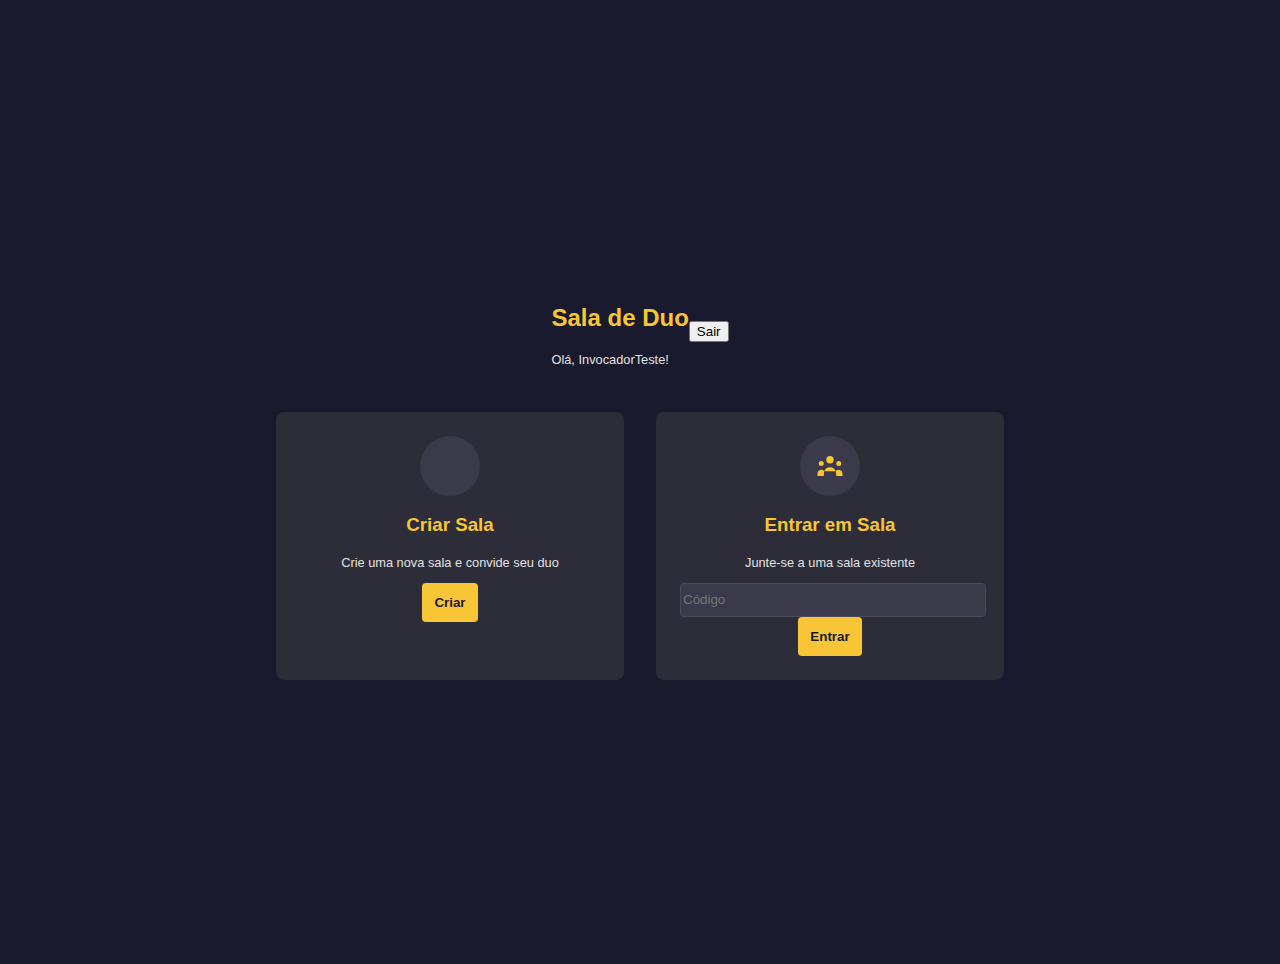
<file: pages/lobby.html>
<!DOCTYPE html>
<html lang="pt-br">
<head>
    <meta charset="UTF-8">
    <meta name="viewport" content="width=device-width, initial-scale=1.0">
    <title>Lobby - TFT Duo Chat</title>
    <link rel="stylesheet" href="../assets/css/globals.css">
</head>
<body class="lobby-screen">
    <div class="header">
        <div>
            <h2>Sala de Duo</h2>
            <p id="welcomeUser">Olá, Invocador!</p>
        </div>
        <button id="logoutBtn" class="btn-text">Sair</button>
    </div>

    <div class="lobby-options">
        <div class="lobby-card">
            <div class="card-icon">
                <svg viewBox="0 0 24 24">
                    <path d="M12 6v6m0 0v6m0-6h6m-6 0H6"/>
                </svg>
            </div>
            <h3>Criar Sala</h3>
            <p>Crie uma nova sala e convide seu duo</p>
            <button id="createRoomBtn" class="btn-primary">Criar</button>
        </div>

        <div class="lobby-card">
            <div class="card-icon">
                <svg viewBox="0 0 24 24">
                    <path d="M17 20h5v-2a3 3 0 00-5.356-1.857M17 20H7m10 0v-2c0-.656-.126-1.283-.356-1.857M7 20H2v-2a3 3 0 015.356-1.857M7 20v-2c0-.656.126-1.283.356-1.857m0 0a5.002 5.002 0 019.288 0M15 7a3 3 0 11-6 0 3 3 0 016 0zm6 3a2 2 0 11-4 0 2 2 0 014 0zM7 10a2 2 0 11-4 0 2 2 0 014 0z"/>
                </svg>
            </div>
            <h3>Entrar em Sala</h3>
            <p>Junte-se a uma sala existente</p>
            <input type="text" id="roomCode" placeholder="Código" maxlength="6">
            <button id="joinRoomBtn" class="btn-primary">Entrar</button>
        </div>
    </div>
    
    <div id="lobbyMessage" class="message"></div>

    <script src="../js/app.js"></script>
</body>
</html>
</file>
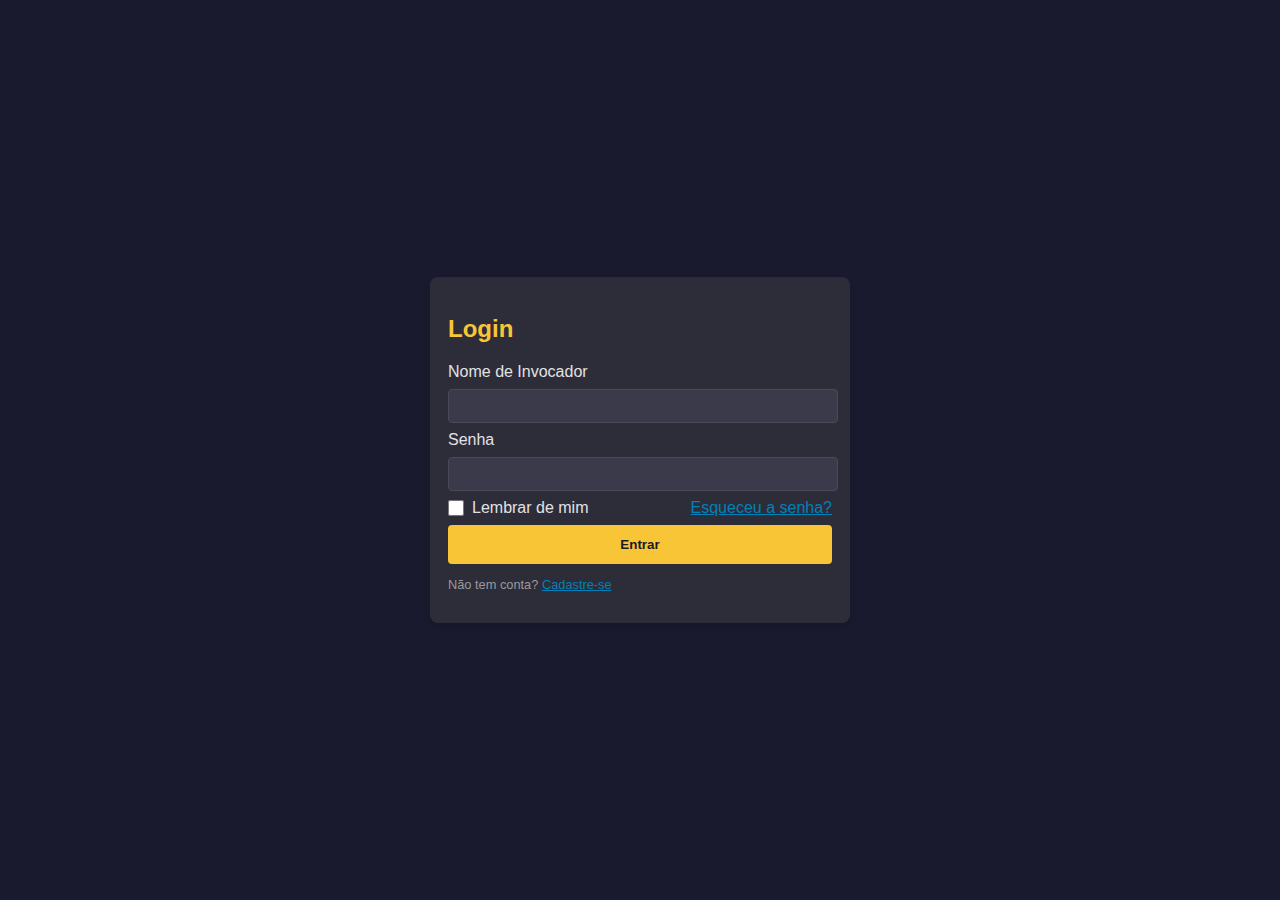
<file: pages/login.html>
<!DOCTYPE html>
<html lang="pt-br">
<head>
    <meta charset="UTF-8">
    <meta name="viewport" content="width=device-width, initial-scale=1.0">
    <title>Login - TFT Duo Chat</title>
    <link rel="stylesheet" href="../assets/css/globals.css">
</head>
<body>
    <div class="auth-container">
        <h2>Login</h2>
        
        <form id="loginForm">
            <label for="username">Nome de Invocador</label>
            <input type="text" id="username" required>
        
            <label for="password">Senha</label>
            <input type="password" id="password" required>

            <label class="checkbox-login-label">
                <input type="checkbox" id="remember">
                Lembrar de mim
                <a href="#" class="text-link">Esqueceu a senha?</a>
            </label>

            <button type="submit" class="btn-primary">Entrar</button> 
        </form>

        <p class="auth-footer">Não tem conta? <a href="register.html" class="text-link">Cadastre-se</a></p>
    </div>

    <script src="../js/auth.js"></script>
</body>
</html>
</file>
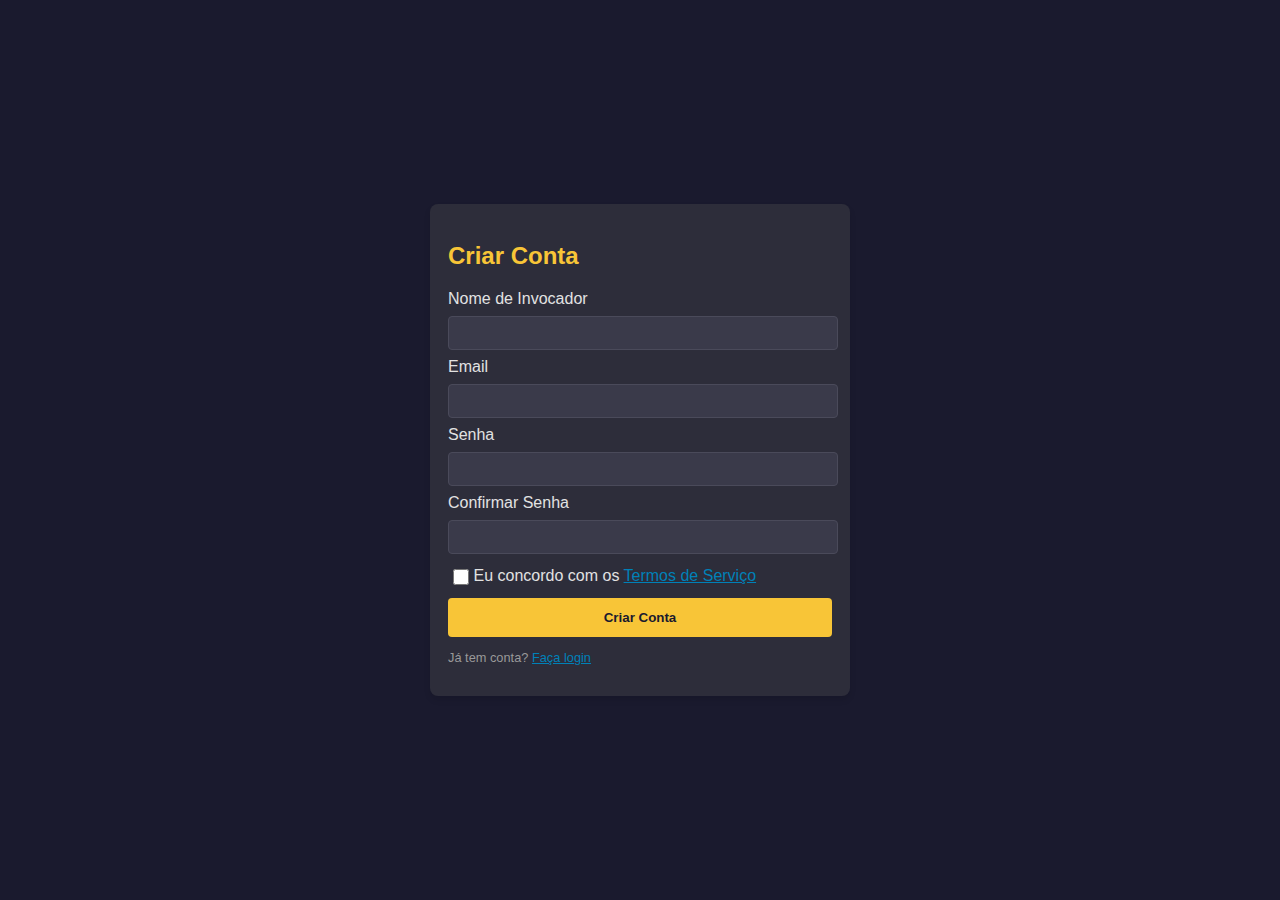
<file: pages/register.html>
<!DOCTYPE html>
<html lang="pt-br">
<head>
    <meta charset="UTF-8">
    <meta name="viewport" content="width=device-width, initial-scale=1.0">
    <title>Registro - TFT Duo Chat</title>
    <link rel="stylesheet" href="../assets/css/globals.css">
</head>
<body>
    <div class="auth-container">
        <h2>Criar Conta</h2>
        
        <form id="registerForm">
            <label for="summonerName">Nome de Invocador</label>
            <input type="text" id="summonerName" required>
            
            <label for="email">Email</label>
            <input type="email" id="email" required>
            
            <label for="regPassword">Senha</label>
            <input type="password" id="regPassword" required>
        
            <label for="confirmPassword">Confirmar Senha</label>
            <input type="password" id="confirmPassword" required>

            <label class="checkbox-register-label">
                <input type="checkbox" id="terms" required> 
                Eu concordo com os <a href="#" class="text-link">Termos de Serviço</a>
            </label>

            <button type="submit" class="btn-primary">Criar Conta</button>
        </form>

        <p class="auth-footer">Já tem conta? <a href="login.html" class="text-link">Faça login</a></p>
    </div>

    <script src="../js/auth.js"></script>
</body>
</html>
</file>
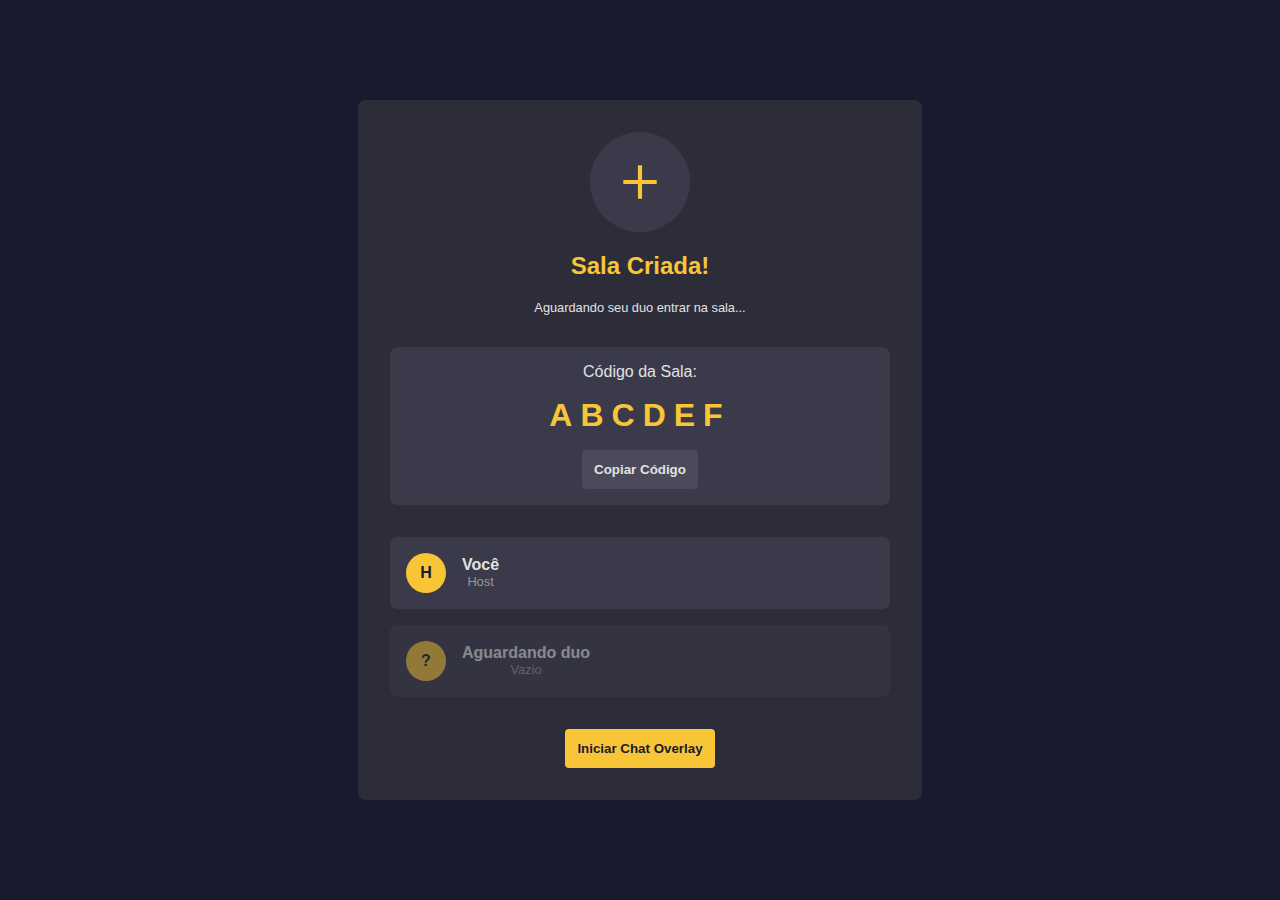
<file: pages/waiting.html>
<!DOCTYPE html>
<html lang="pt-br">
<head>
    <meta charset="UTF-8">
    <meta name="viewport" content="width=device-width, initial-scale=1.0">
    <title>Aguardando Duo - TFT Duo Chat</title>
    <link rel="stylesheet" href="../assets/css/globals.css">
</head>
<body class="waiting-screen">
    <div class="waiting-container">
        <div class="waiting-icon">
            <svg viewBox="0 0 24 24">
                <path d="M12 4v16m8-8H4"/>
            </svg>
        </div>
        <h2>Sala Criada!</h2>
        <p>Aguardando seu duo entrar na sala...</p>
        
        <div class="room-code-container">
            <div>Código da Sala:</div>
            <div id="shareRoomCode" class="room-code">ABCDEF</div>
            <button id="copyCodeBtn" class="btn-secondary">Copiar Código</button>
        </div>
        
        <div class="room-users">
            <div class="user-card host">
                <div class="user-avatar">H</div>
                <div>
                    <div class="username" id="hostUsername">Você</div>
                    <div class="user-role">Host</div>
                </div>
            </div>
            
            <div class="user-card guest">
                <div class="user-avatar">?</div>
                <div>
                    <div class="username">Aguardando duo</div>
                    <div class="user-role">Vazio</div>
                </div>
            </div>
        </div>
        
        <button id="startChatBtn" class="btn-primary">Iniciar Chat Overlay</button>
    </div>

    <script src="../js/app.js"></script>
</body>
</html>
</file>
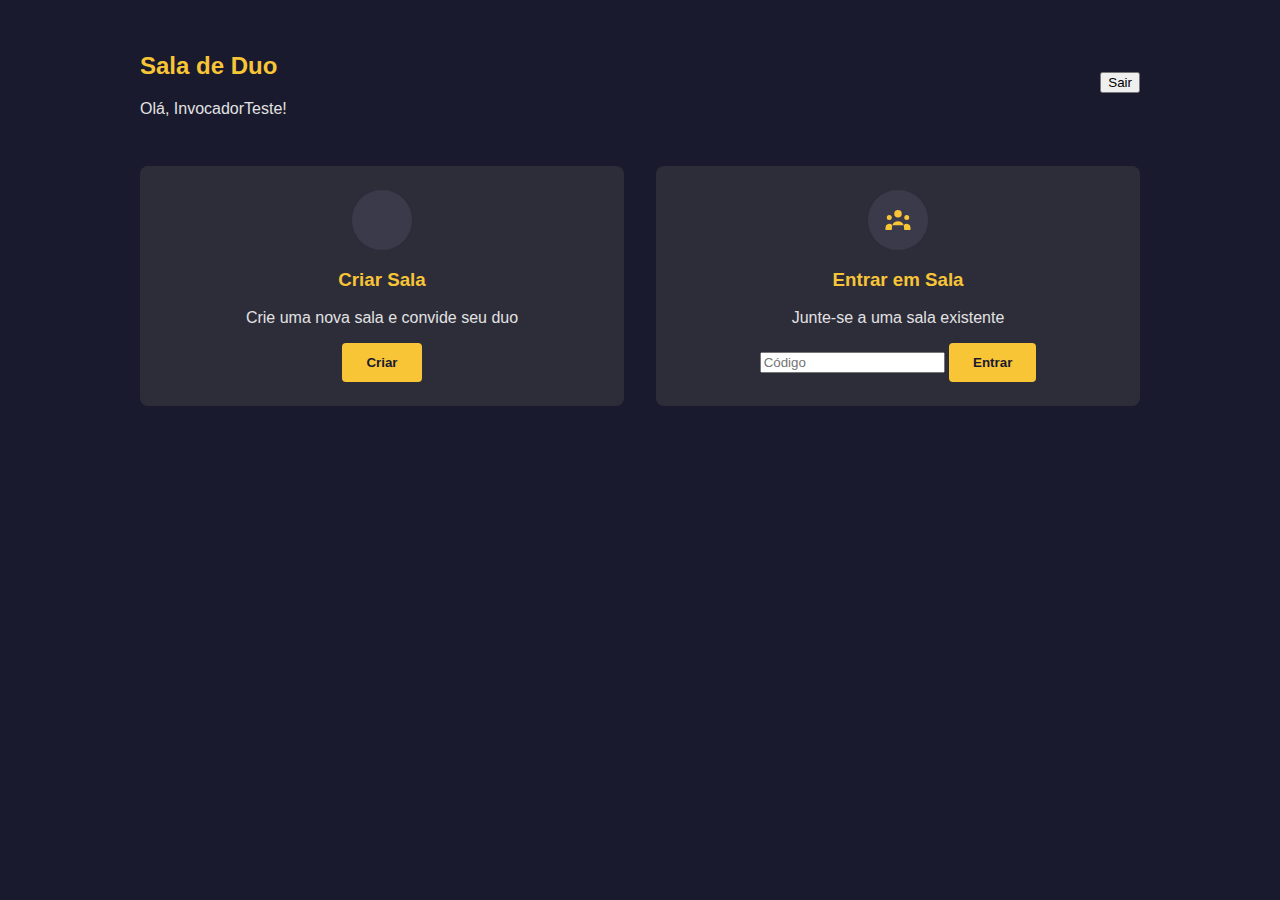
<file: tft chat/lobby.html>
<!DOCTYPE html>
<html lang="pt-br">
<head>
    <meta charset="UTF-8">
    <meta name="viewport" content="width=device-width, initial-scale=1.0">
    <title>Lobby - TFT Duo Chat</title>
    <link rel="stylesheet" href="css/styles.css">
</head>
<body class="lobby-screen">
    <div class="header">
        <div>
            <h2>Sala de Duo</h2>
            <p id="welcomeUser">Olá, Invocador!</p>
        </div>
        <button id="logoutBtn" class="btn-text">Sair</button>
    </div>
    
    <div class="lobby-options">
        <div class="lobby-card">
            <div class="card-icon">
                <svg viewBox="0 0 24 24">
                    <path d="M12 6v6m0 0v6m0-6h6m-6 0H6"/>
                </svg>
            </div>
            <h3>Criar Sala</h3>
            <p>Crie uma nova sala e convide seu duo</p>
            <button id="createRoomBtn" class="btn-primary">Criar</button>
        </div>
        
        <div class="lobby-card">
            <div class="card-icon">
                <svg viewBox="0 0 24 24">
                    <path d="M17 20h5v-2a3 3 0 00-5.356-1.857M17 20H7m10 0v-2c0-.656-.126-1.283-.356-1.857M7 20H2v-2a3 3 0 015.356-1.857M7 20v-2c0-.656.126-1.283.356-1.857m0 0a5.002 5.002 0 019.288 0M15 7a3 3 0 11-6 0 3 3 0 016 0zm6 3a2 2 0 11-4 0 2 2 0 014 0zM7 10a2 2 0 11-4 0 2 2 0 014 0z"/>
                </svg>
            </div>
            <h3>Entrar em Sala</h3>
            <p>Junte-se a uma sala existente</p>
            <input type="text" id="roomCode" placeholder="Código" maxlength="6">
            <button id="joinRoomBtn" class="btn-primary">Entrar</button>
        </div>
    </div>
    
    <div id="lobbyMessage" class="message"></div>

    <script src="js/app.js"></script>
</body>
</html>
</file>
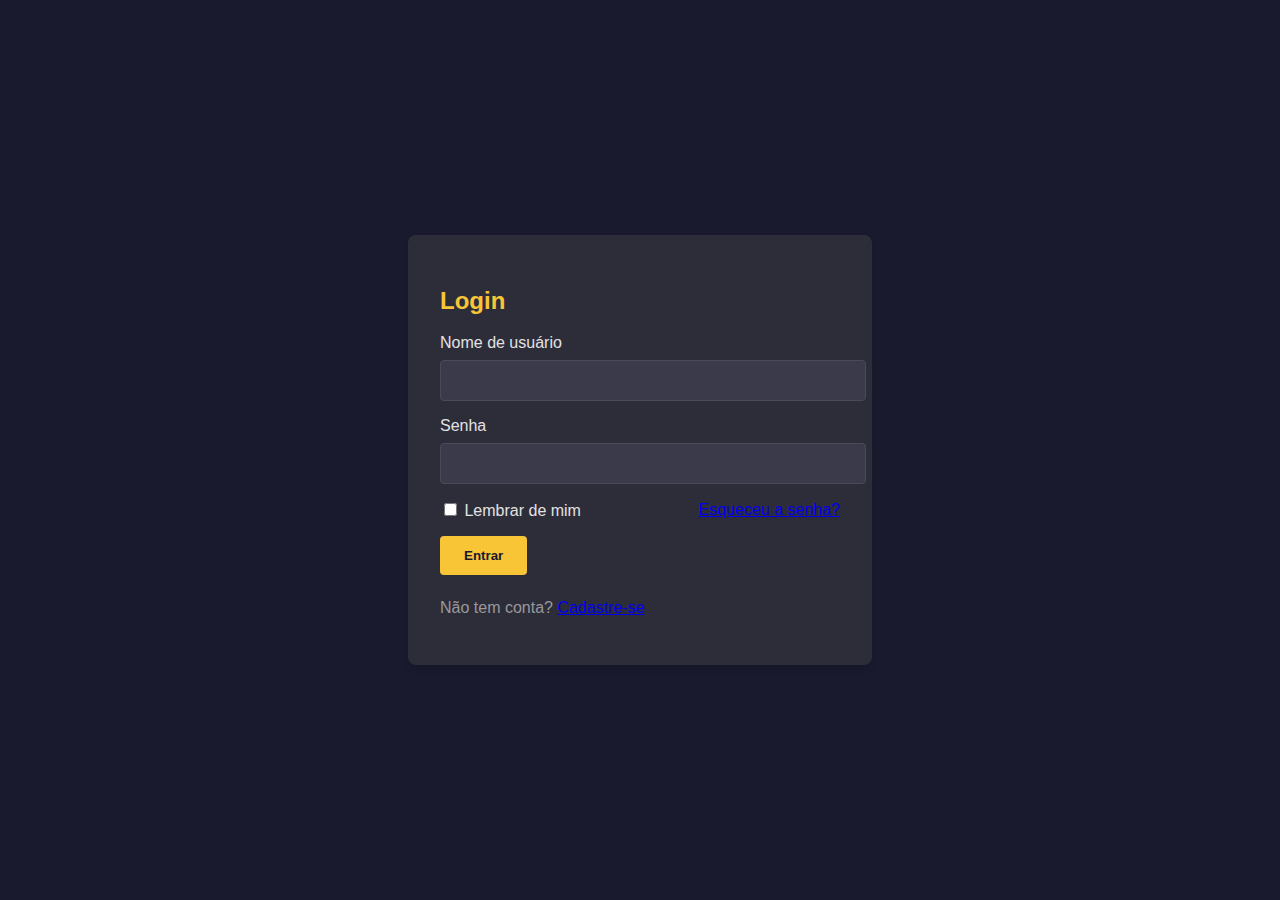
<file: tft chat/login.html>
<!DOCTYPE html>
<html lang="pt-br">
<head>
    <meta charset="UTF-8">
    <meta name="viewport" content="width=device-width, initial-scale=1.0">
    <title>Login - TFT Duo Chat</title>
    <link rel="stylesheet" href="css/styles.css">
</head>
<body class="auth-screen">
    <div class="auth-container">
        <h2>Login</h2>
        
        <form id="loginForm">
            <div class="form-group">
                <label for="username">Nome de usuário</label>
                <input type="text" id="username" required>
            </div>
            
            <div class="form-group">
                <label for="password">Senha</label>
                <input type="password" id="password" required>
            </div>
            
            <div class="form-options">
                <div>
                    <input type="checkbox" id="remember">
                    <label for="remember">Lembrar de mim</label>
                </div>
                <a href="#" class="text-link">Esqueceu a senha?</a>
            </div>
            
            <button type="submit" class="btn-primary">Entrar</button>
        </form>
        
        <p class="auth-footer">Não tem conta? <a href="register.html" class="text-link">Cadastre-se</a></p>
    </div>

    <script src="js/auth.js"></script>
</body>
</html>
</file>
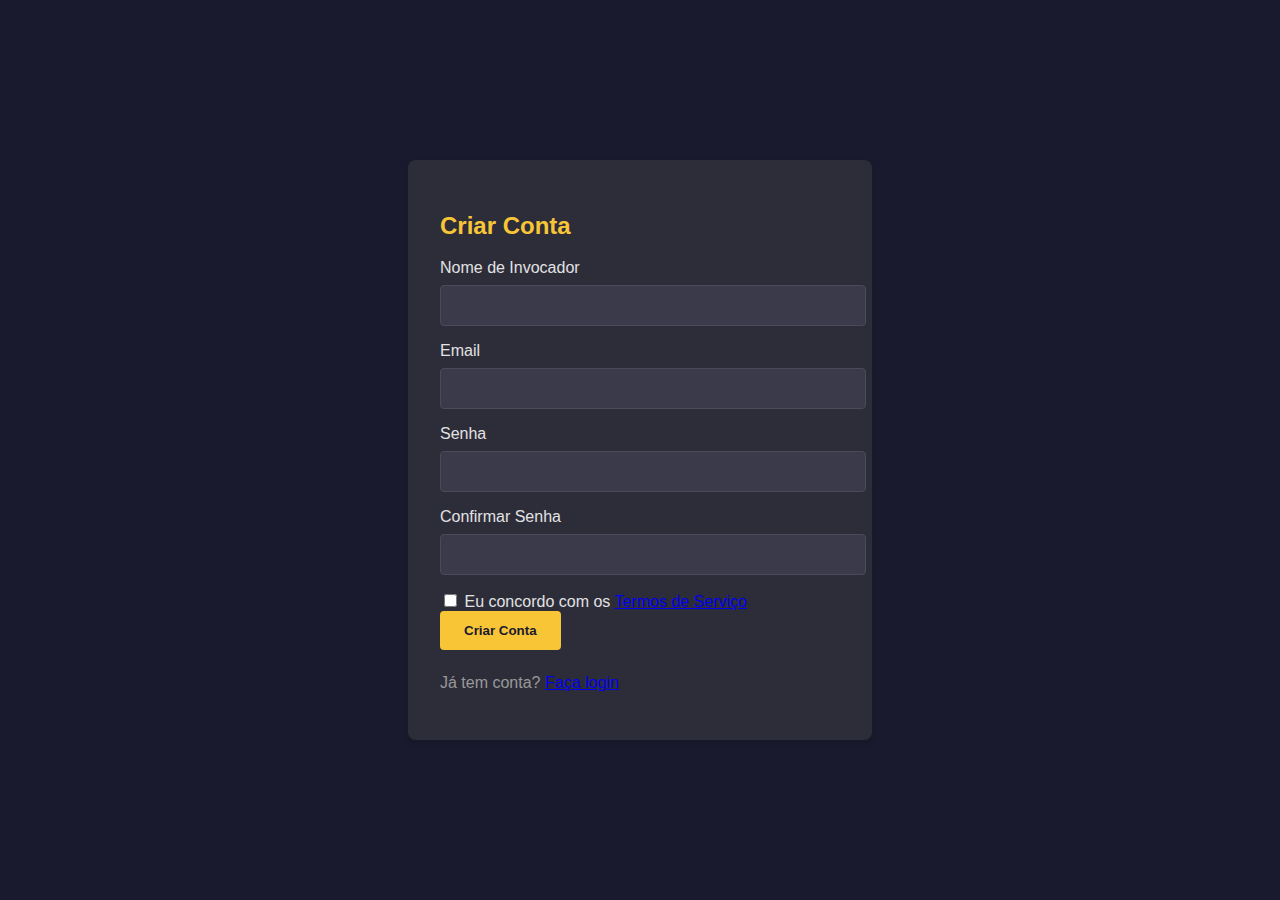
<file: tft chat/register.html>
<!DOCTYPE html>
<html lang="pt-br">
<head>
    <meta charset="UTF-8">
    <meta name="viewport" content="width=device-width, initial-scale=1.0">
    <title>Registro - TFT Duo Chat</title>
    <link rel="stylesheet" href="css/styles.css">
</head>
<body class="auth-screen">
    <div class="auth-container">
        <h2>Criar Conta</h2>
        
        <form id="registerForm">
            <div class="form-group">
                <label for="summonerName">Nome de Invocador</label>
                <input type="text" id="summonerName" required>
            </div>
            
            <div class="form-group">
                <label for="email">Email</label>
                <input type="email" id="email" required>
            </div>
            
            <div class="form-group">
                <label for="regPassword">Senha</label>
                <input type="password" id="regPassword" required>
            </div>
            
            <div class="form-group">
                <label for="confirmPassword">Confirmar Senha</label>
                <input type="password" id="confirmPassword" required>
            </div>
            
            <div class="form-checkbox">
                <input type="checkbox" id="terms" required>
                <label for="terms">Eu concordo com os <a href="#" class="text-link">Termos de Serviço</a></label>
            </div>
            
            <button type="submit" class="btn-primary">Criar Conta</button>
        </form>
        
        <p class="auth-footer">Já tem conta? <a href="login.html" class="text-link">Faça login</a></p>
    </div>

    <script src="js/auth.js"></script>
</body>
</html>
</file>
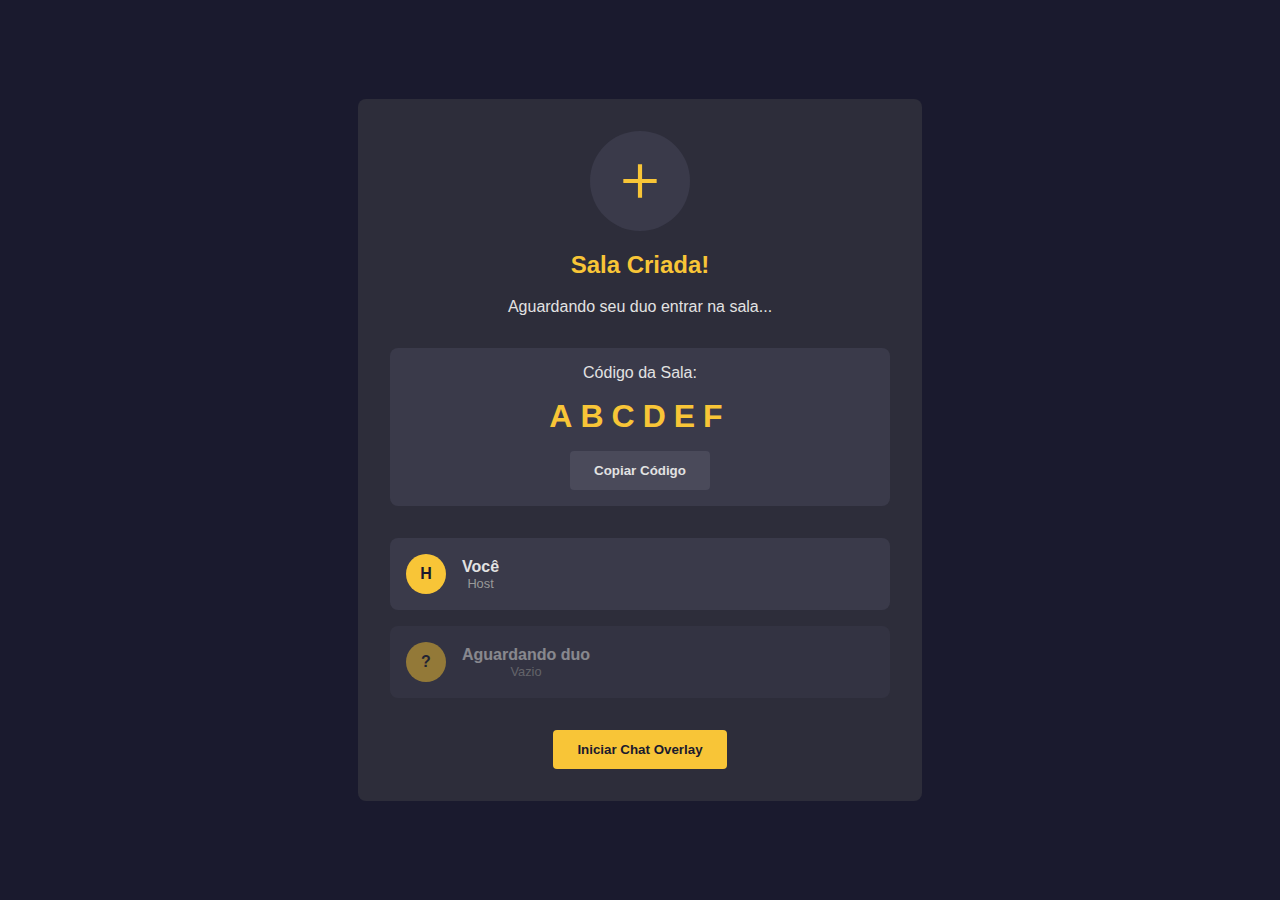
<file: tft chat/waiting.html>
<!DOCTYPE html>
<html lang="pt-br">
<head>
    <meta charset="UTF-8">
    <meta name="viewport" content="width=device-width, initial-scale=1.0">
    <title>Aguardando Duo - TFT Duo Chat</title>
    <link rel="stylesheet" href="css/styles.css">
</head>
<body class="waiting-screen">
    <div class="waiting-container">
        <div class="waiting-icon">
            <svg viewBox="0 0 24 24">
                <path d="M12 4v16m8-8H4"/>
            </svg>
        </div>
        <h2>Sala Criada!</h2>
        <p>Aguardando seu duo entrar na sala...</p>
        
        <div class="room-code-container">
            <div>Código da Sala:</div>
            <div id="shareRoomCode" class="room-code">ABCDEF</div>
            <button id="copyCodeBtn" class="btn-secondary">Copiar Código</button>
        </div>
        
        <div class="room-users">
            <div class="user-card host">
                <div class="user-avatar">H</div>
                <div>
                    <div class="username" id="hostUsername">Você</div>
                    <div class="user-role">Host</div>
                </div>
            </div>
            
            <div class="user-card guest">
                <div class="user-avatar">?</div>
                <div>
                    <div class="username">Aguardando duo</div>
                    <div class="user-role">Vazio</div>
                </div>
            </div>
        </div>
        
        <button id="startChatBtn" class="btn-primary">Iniciar Chat Overlay</button>
    </div>

    <script src="js/app.js"></script>
</body>
</html>
</file>
<file: assets/css/globals.css>
body {
    font-family: Segoe UI, Tahoma, Geneva, Verdana, sans-serif;
    display: flex;
    align-items: center;
    justify-content: center;
    flex-direction: column;
    height: 100vh;
    margin: 0;
    color: #e2e2e2;
    background-color: #1a1a2e;
}

h1, h2, h3 {
    color: #f8c537;
}

h2 {
    font-size: clamp(1.5rem, 1.6vw, 2.5rem);
}

p {
    font-size: clamp(0.8rem, 1vw, 1.25rem);
}

.btn-primary {
    background-color: #f8c537;
    color: #1a1a2e;
    border: none;
    padding: 0.75rem;
    border-radius: 4px;
    cursor: pointer;
    font-weight: 600;
    transition: background-color 0.3s;
}

.btn-primary:hover {
    background-color: #e6b422;
}

.btn-secondary {
    background-color: #4a4a5a;
    color: #e2e2e2;
    border: none;
    padding: 0.75rem;
    border-radius: 4px;
    cursor: pointer;
    font-weight: 600;
    transition: background-color 0.3s;
}

.btn-secondary:hover {
    background-color: #3a3a4a;
}

.auth-container {
    background-color: #2d2d3a;
    padding: 18px;
    border-radius: 8px;
    min-width: 30%;
    box-shadow: 0 4px 6px rgba(0, 0, 0, 0.1);     
}

#loginForm {
    display: flex;
    flex-direction: column;
    gap: clamp(0.5rem, 0.6vw, 1.5rem);
}

#registerForm {
    display: flex;
    flex-direction: column;
    gap: clamp(0.5rem, 0.6vw, 1.5rem);
}

.form-group label {
    display: block;
    margin-bottom: 0.5rem;
    font-weight: 500;
}

input {
    width: 100%;
    height: 30px;
    border-radius: 4px;
    border: 1px solid #4a4a5a;
    background-color: #3a3a4a;
    color: #e2e2e2;
}

input[type="checkbox"] {
    margin: 0;
    padding: 0;
    width: 16px;
    height: 16px;
    vertical-align: middle;
}

.checkbox-login-label {
    display: inline-flex;
    align-items: center;
    width: 100%; 
}

.checkbox-register-label {
    margin: clamp(0.1rem, 0.4vw, 1rem);
}

.checkbox-login-label input {
    margin-right: 0.5rem;
}

.text-link {
    margin-left: auto;
    color: #0081b8;
}

.form-options {
    display: flex;
    justify-content: space-between;
    align-items: center;
}

.auth-footer {
    margin: 2;
    color: #999;
}

.lobby-screen {
    padding: 2rem;
    max-width: 1000px;
    margin: 0 auto;
}

.header {
    display: flex;
    justify-content: space-between;
    align-items: center;
    margin-bottom: 2rem;
}

.lobby-options {
    display: flex;
    gap: 2rem;
    flex-wrap: wrap;
}

.lobby-card {
    flex: 1;
    min-width: 300px;
    background-color: #2d2d3a;
    padding: 1.5rem;
    border-radius: 8px;
    text-align: center;
    transition: transform 0.3s;
}

.lobby-card:hover {
    transform: translateY(-5px);
}

.card-icon {
    width: 60px;
    height: 60px;
    margin: 0 auto 1rem;
    background-color: #3a3a4a;
    border-radius: 50%;
    display: flex;
    align-items: center;
    justify-content: center;
}

.card-icon svg {
    width: 30px;
    height: 30px;
    fill: #f8c537;
}

.waiting-screen {
    display: flex;
    align-items: center;
    justify-content: center;
    height: 100vh;
    background-color: #1a1a2e;
}

.waiting-container {
    background-color: #2d2d3a;
    padding: 2rem;
    border-radius: 8px;
    width: 100%;
    max-width: 500px;
    text-align: center;
}

.waiting-icon {
    width: 100px;
    height: 100px;
    margin: 0 auto 1rem;
    background-color: #3a3a4a;
    border-radius: 50%;
    display: flex;
    align-items: center;
    justify-content: center;
}

.waiting-icon svg {
    width: 50px;
    height: 50px;
    stroke: #f8c537;
    stroke-width: 2;
}

.room-code-container {
    background-color: #3a3a4a;
    padding: 1rem;
    border-radius: 8px;
    margin: 2rem 0;
}

.room-code {
    font-size: 2rem;
    letter-spacing: 0.5rem;
    font-weight: bold;
    color: #f8c537;
    margin: 1rem 0;
}

.room-users {
    display: flex;
    flex-direction: column;
    gap: 1rem;
    margin: 2rem 0;
}

.user-card {
    display: flex;
    align-items: center;
    gap: 1rem;
    padding: 1rem;
    border-radius: 8px;
    background-color: #3a3a4a;
}

.host {
    background-color: #3a3a4a;
}

.guest {
    background-color: #3a3a4a;
    opacity: 0.5;
}

.user-avatar {
    width: 40px;
    height: 40px;
    background-color: #f8c537;
    color: #1a1a2e;
    border-radius: 50%;
    display: flex;
    align-items: center;
    justify-content: center;
    font-weight: bold;
}

.username {
    font-weight: 600;
}

.user-role {
    font-size: 0.8rem;
    color: #999;
}
</file>
<file: tft chat/css/styles.css>
/* Estilos Globais */
body {
    font-family: 'Segoe UI', Tahoma, Geneva, Verdana, sans-serif;
    margin: 0;
    padding: 0;
    color: #e2e2e2;
    background-color: #1a1a2e;
}

.container {
    max-width: 500px;
    margin: 0 auto;
    padding: 2rem;
    text-align: center;
}

h1, h2, h3 {
    color: #f8c537;
}

.btn-primary {
    background-color: #f8c537;
    color: #1a1a2e;
    border: none;
    padding: 0.75rem 1.5rem;
    border-radius: 4px;
    cursor: pointer;
    font-weight: 600;
    transition: background-color 0.3s;
}

.btn-primary:hover {
    background-color: #e6b422;
}

.btn-secondary {
    background-color: #4a4a5a;
    color: #e2e2e2;
    border: none;
    padding: 0.75rem 1.5rem;
    border-radius: 4px;
    cursor: pointer;
    font-weight: 600;
    transition: background-color 0.3s;
}

.btn-secondary:hover {
    background-color: #3a3a4a;
}

/* Estilos das telas específicas */
.welcome-screen {
    display: flex;
    align-items: center;
    justify-content: center;
    height: 100vh;
}

.auth-screen {
    display: flex;
    align-items: center;
    justify-content: center;
    height: 100vh;
    background-color: #1a1a2e;
}

.auth-container {
    background-color: #2d2d3a;
    padding: 2rem;
    border-radius: 8px;
    width: 100%;
    max-width: 400px;
    box-shadow: 0 4px 6px rgba(0, 0, 0, 0.1);
}

.form-group {
    margin-bottom: 1rem;
    text-align: left;
}

.form-group label {
    display: block;
    margin-bottom: 0.5rem;
    font-weight: 500;
}

.form-group input {
    width: 100%;
    padding: 0.75rem;
    border-radius: 4px;
    border: 1px solid #4a4a5a;
    background-color: #3a3a4a;
    color: #e2e2e2;
}

.form-options {
    display: flex;
    justify-content: space-between;
    align-items: center;
    margin: 1rem 0;
}

.auth-footer {
    margin-top: 1.5rem;
    color: #999;
}

.lobby-screen {
    padding: 2rem;
    max-width: 1000px;
    margin: 0 auto;
}

.header {
    display: flex;
    justify-content: space-between;
    align-items: center;
    margin-bottom: 2rem;
}

.lobby-options {
    display: flex;
    gap: 2rem;
    flex-wrap: wrap;
}

.lobby-card {
    flex: 1;
    min-width: 300px;
    background-color: #2d2d3a;
    padding: 1.5rem;
    border-radius: 8px;
    text-align: center;
    transition: transform 0.3s;
}

.lobby-card:hover {
    transform: translateY(-5px);
}

.card-icon {
    width: 60px;
    height: 60px;
    margin: 0 auto 1rem;
    background-color: #3a3a4a;
    border-radius: 50%;
    display: flex;
    align-items: center;
    justify-content: center;
}

.card-icon svg {
    width: 30px;
    height: 30px;
    fill: #f8c537;
}

.waiting-screen {
    display: flex;
    align-items: center;
    justify-content: center;
    height: 100vh;
    background-color: #1a1a2e;
}

.waiting-container {
    background-color: #2d2d3a;
    padding: 2rem;
    border-radius: 8px;
    width: 100%;
    max-width: 500px;
    text-align: center;
}

.waiting-icon {
    width: 100px;
    height: 100px;
    margin: 0 auto 1rem;
    background-color: #3a3a4a;
    border-radius: 50%;
    display: flex;
    align-items: center;
    justify-content: center;
}

.waiting-icon svg {
    width: 50px;
    height: 50px;
    stroke: #f8c537;
    stroke-width: 2;
}

.room-code-container {
    background-color: #3a3a4a;
    padding: 1rem;
    border-radius: 8px;
    margin: 2rem 0;
}

.room-code {
    font-size: 2rem;
    letter-spacing: 0.5rem;
    font-weight: bold;
    color: #f8c537;
    margin: 1rem 0;
}

.room-users {
    display: flex;
    flex-direction: column;
    gap: 1rem;
    margin: 2rem 0;
}

.user-card {
    display: flex;
    align-items: center;
    gap: 1rem;
    padding: 1rem;
    border-radius: 8px;
    background-color: #3a3a4a;
}

.host {
    background-color: #3a3a4a;
}

.guest {
    background-color: #3a3a4a;
    opacity: 0.5;
}

.user-avatar {
    width: 40px;
    height: 40px;
    background-color: #f8c537;
    color: #1a1a2e;
    border-radius: 50%;
    display: flex;
    align-items: center;
    justify-content: center;
    font-weight: bold;
}

.username {
    font-weight: 600;
}

.user-role {
    font-size: 0.8rem;
    color: #999;
}
</file>
